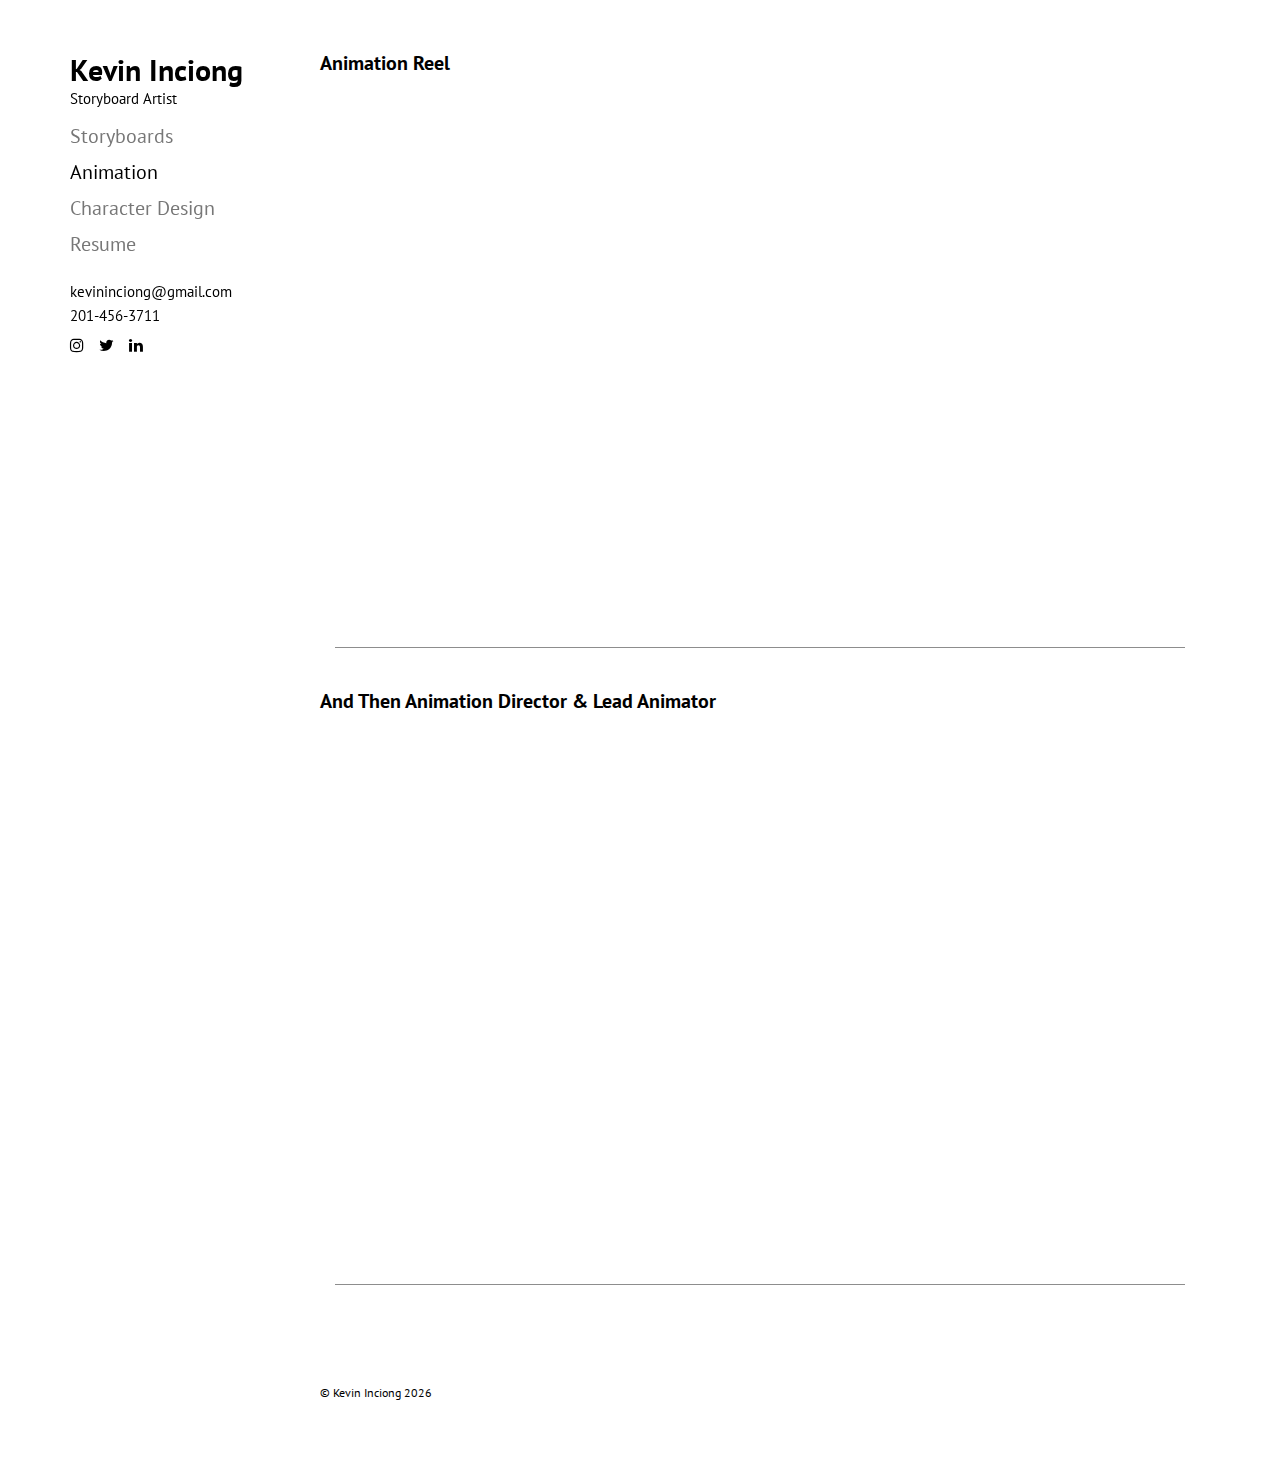
<file: animation.html>
<!DOCTYPE html>
<html lang="en">
<head>
    <meta charset="UTF-8">
    <meta http-equiv="X-UA-Compatible" content="IE=edge">
    <meta name="viewport" content="width=device-width, initial-scale=1.0">
    <link rel="icon" type="image/x-icon" href="img/favicon.ico">
    <title>Animation - Kevin Inciong</title>
    <script src="https://ajax.googleapis.com/ajax/libs/jquery/3.6.0/jquery.min.js"></script>
    <script src="js/app.js"></script>
    <link rel="stylesheet" href="stylesheet.css">
    <link rel="stylesheet" href="https://cdnjs.cloudflare.com/ajax/libs/font-awesome/4.7.0/css/font-awesome.min.css">
    <!-- font -->
    <link rel="preconnect" href="https://fonts.gstatic.com">
    <link href="https://fonts.googleapis.com/css2?family=PT+Sans&display=swap" rel="stylesheet">
    <!-- font end -->

</head>
<body>
    <div class="all-container">
        <!-- Menu -->
        <nav>
            <div class="top-menu">
                <h1 class="name">
                    <a href="./">Kevin Inciong</a>
                </h1>
                <h2 class="title">Storyboard Artist</h2>
            </div>
            <button type="button" class="menu-btn">
                <i class="fa fa-bars"></i>
            </button>
            <div class="nav-menu">
                <ul class="nav-links">
                    <li class="nav-link"><a href="./">Storyboards</a></li>
                    <li class="nav-link"><a class="current" href="animation.html">Animation</a></li>
                    <li class="nav-link"><a href="character_design.html">Character Design</a></li>
                    <li class="nav-link"><a href="./resume.pdf">Resume</a></li>
                </ul>
                <a class="email" href="mailto: kevininciong@gmail.com">kevininciong@gmail.com</a>
                <a class="phone" href="tel:201-456-3711">201-456-3711</a>
                <ul class="sns-links">
                    <li class="sns-link">
                        <a href="https://www.instagram.com/kai.art/" target="_blank">
                            <i class="fa fa-instagram"></i>
                        </a>
                    </li>
                    <li class="sns-link">
                        <a href="https://twitter.com/KInciong" target="_blank">
                            <i class="fa fa-twitter"></i>
                        </a>
                    </li>
                    <li class="sns-link">
                        <a href="https://www.linkedin.com/in/kevininc/" target="_blank">
                            <i class="fa fa-linkedin"></i>
                        </a>
                    </li>
                </ul>
            </div>
        </nav>
        <!-- Main Part -->
        <main>
            <!-- Artwork 1 -->
            <div class="artwork-conatiner">
                <div class="words-and-slides">
                    <div class="description">
                        <h5>Animation Reel</h5>
                        <!-- <p class="description-words">Lorem ipsum dolor sit amet consectetur, adipisicing elit. Repellendus modi perspiciatis ad incidunt distinctio aliquam dicta vero, ducimus, eveniet, quibusdam debitis! Illo quia voluptate voluptatem quos. Earum sapiente id praesentium quos, corporis voluptatum minus eius expedita minima voluptate tempora a sunt? Ducimus vel aut iusto aperiam dicta, facilis adipisci quas.</p> -->
                    </div>
                    <div class="animation-main">
                        <iframe width="560" height="315" src="https://player.vimeo.com/video/668858555?h=7ed76af7fb" frameborder="0" allow="accelerometer; clipboard-write; encrypted-media; gyroscope; picture-in-picture" allowfullscreen></iframe>
                        
                    </div>
                <div class="border"></div>
            </div>
            <!-- Artwork 2 -->
            <div class="artwork-conatiner">
                <div class="words-and-slides">
                    <div class="description">
                        <h5>And Then Animation Director & Lead Animator</h5>
                        <!-- <p class="description-words">Lorem ipsum dolor sit amet consectetur, adipisicing elit. Repellendus modi perspiciatis ad incidunt distinctio aliquam dicta vero, ducimus, eveniet, quibusdam debitis! Illo quia voluptate voluptatem quos. Earum sapiente id praesentium quos, corporis voluptatum minus eius expedita minima voluptate tempora a sunt? Ducimus vel aut iusto aperiam dicta, facilis adipisci quas.</p> -->
                    </div>
                    <div class="animation-main">
                        <iframe width="560" height="315" src="https://player.vimeo.com/video/277844088" title="YouTube video player" frameborder="0" allow="accelerometer; clipboard-write; encrypted-media; gyroscope; picture-in-picture" allowfullscreen></iframe>
                    </div>
                <div class="border"></div>
            </div>
            <!-- footer -->
            <footer>
                <p>&copy; Kevin Inciong 
                    <script type="text/javascript">  
                    document.write(new Date().getFullYear());</script>
                </p>
            </footer>
        </main>
    </div>
</body>
</html>
</file>
<file: stylesheet.css>
* {
    box-sizing: border-box;
    list-style: none;
    margin: 0;
    padding: 0;
    font-family: "PT Sans", sans-serif;
}

.all-container {
    max-width: 1200px;
    margin: auto;
    padding-top: 30px;
}

a {
    text-decoration: none;
    color: black;
}

/* Menu */
nav {
    width: 280px;
    position: fixed;
    padding: 20px 0 0 30px;
}

.name {
    font-size: 30px;
    font-weight: 900;
}

.title {
    font-size: 15px;
    font-weight: normal;
}

.menu-btn {
    background-color: transparent;
    border: none;
    font-size: 25px;
    position: fixed;
    top: 0;
    right: 0;
    padding: 10px;
    display: none;
}

.menu-btn:hover {
    cursor: pointer;
}

.nav-links {
    margin: 15px 0 15px 0;
}

.nav-link {
    font-size: 20px;
    padding-bottom: 10px;
}

.nav-link a {
    color: rgb(119, 119, 119);
}

.nav-link a:hover {
    color: black;
}

.nav-link a.current {
    color: black;
}

.email {
    display: block;
    font-size: 15px; 
    margin-bottom: 5px;
}

.phone {
    display: block;
    font-size: 15px; 
    margin-bottom: 10px;
}

.sns-links {
    display: flex;
    flex-direction: row;
    padding-bottom: 15px;
}

.sns-link {
    padding-right: 15px; 
}

/* Main */
main {
    margin: 0 0 60px 280px;
    padding: 20px 30px 0 0;
}

.description h5 {
    font-size: 20px;
    font-weight: 900;
}

.description-words {
    font-size: 15px;
    margin: 0 10px 5px 10px;
}

.words-and-slides {
    margin-bottom: 10px;
}

.words-and-slides script {
    width: 100%;
}

.click-arrows {
    font-size: 13px;
    margin-left: 10px;
}

.overview-video {
    display: flex;
    flex-direction: row;
}

.overviews {
    width: 60%;
    padding: 0 5px 0 0;
}

.overview-p {
    font-size: 18px;
    margin-top: 20px;
    padding: 0 0 0 10px;
}

.overview {
    display: flex;
    flex-direction: row;
    flex-wrap: wrap;
}

.slide-overview {
    width: calc(100%/4);
    height: 100%;
    padding: 5px;
}

.slide-overview:hover {
    cursor: pointer;
}

.video-thumbnail {
    flex-grow: 1;
    width: 40%;
    padding: 0 0 0 5px;
}

.thumbnail-p {
    font-size: 18px;
    margin-top: 20px;
    padding: 0 0 0 10px;
}

.thumbnail, .thumbnail-local {
    display: block;
    width: 100%;
    padding: 5px;
}

.thumbnail:hover, .thumbnail-local:hover {
    cursor: pointer;
}

.border {
    border-bottom: 1px solid rgb(141, 141, 141);
    margin: 70px 25px 40px 15px;
}

footer {
    margin-top: 100px;
    font-size: 12px;
}

/* popup img */
#popup-container {
    position: fixed;
    top:0;
    left: 0;
    width: 100vw;
    height: 100vh;
    display: none;
    background-color: rgba(0, 0, 0, 0.918);
    z-index: 999;
}


#close-btn {
    background-color: transparent;
    border: none;
    color: white;
    font-size: 50px;
    position: fixed;
    top:0px;
    right: 10px;
    padding: 0 10px;
    z-index: 999;
}

#left-right {
    display: flex;
    flex-direction: row;
}

#left, #left-character {
    width: 50vw;
    height: 100vh;
    z-index: 90;
    opacity: 0;
    transition: 0.3s;
}

#left:hover, #left-character:hover {
    opacity: 1;
}

#left button, #left-character button {
    position: absolute;
    top: 50vh;
    left: 10px;
}

#right, #right-character {
    width: 50vw;
    height: 100vh;
    z-index: 90;
    opacity: 0;
    transition: 0.3s;
}

#right:hover, #right-character:hover {
    opacity: 1;
}

#right button, #right-character button {
    position: absolute;
    top: 50vh;
    right: 10px;
}

#arrow-btn {
    font-size: 50px;
    background-color: transparent;
    border: none;
    color: white;
    padding: 7px;
}

#popup-container button:hover {
    cursor: pointer;
}

#popup-container img {
    position: fixed;
    top: 50%;
    left: 50%;
    transform: translate(-50%, -50%);
    max-height: 90%;
    max-width: 90%;
    z-index: 0;
}

#popup-container p {
    position: fixed;
    bottom: 10px;
    left: 50vw;
    color: white;
}

/* popup video */
#popup-container-video {
    position: fixed;
    top:0;
    left: 0;
    width: 100vw;
    height: 100vh;
    display: none;
    background-color: rgba(0, 0, 0, 0.918);
    z-index: 999;
}

#close-btn-video {
    background-color: transparent;
    border: none;
    color: white;
    font-size: 50px;
    position: fixed;
    top:0px;
    right: 10px;
    padding: 0 10px;
    z-index: 100;
}

#close-btn-video:hover {
    cursor: pointer;
}

.video-container {
    position: fixed;
    top: 50%;
    left: 50%;
    transform: translate(-50%, -50%);
    position: absolute;
    width: 100%;
    max-width: 1200px;
    max-height: 100vh;
    z-index: 0;
}

.video-container::before {
    content:"";
    display: block;
    padding-top: 56.25%; /* 高さと幅の比を16:9に固定。9/16*100=56.25 */
}

.video-container iframe {
    position: absolute;
    top: 0;
    left: 0;
    width: 100%;
    height: 100%;
}

/* animation page */
.animation-main {
    width: 100%;
    padding-bottom: 56.25%;
    height: 0%;
    position: relative;
    z-index: 1;
}

.animation-main video, .animation-main iframe {
    position: absolute;
    top: 0;
    left: 0;
    width: 100%;
    height: 100%;
    z-index: 1;
}

/* character-design page */
.character-top {
    width: 100%;
    height: auto;
    display:flex;
    align-items: center;
    justify-content: center;
    margin-bottom: 30px;
    padding: 0 10px;
}

.character-top img {
    width: 100%
}

.character-design-container { 
    display: flex;
    flex-wrap: wrap;
    justify-content: center;
    width: 100%;
}

.character-design-img {
    width: 33%;
    padding: 5px;
    display: flex;
    justify-content: center;
    align-items: center;
}

.character-design-img img {
    width: 100%;
}

.character-design-img img:hover, .header-img:hover {
    cursor: pointer;
}

@media(max-width: 800px) {
    .all-container {
        padding: 0;
    }

    nav {
        width: 100%;
        padding: 10px 10px 0 10px;
        position: relative;
        z-index: 100;
    }

    .top-menu {
        background: linear-gradient(to top, rgba(255, 255, 255,0.9), rgba(255, 255, 255,1));
        width: 100%;
        padding: 10px 10px 0 10px;
        margin: 0;
        position: fixed;
        top: 0;
        left: 0;
        z-index: 90;
        height: 100px;
    }

    .menu-btn {
        display: block;
        z-index: 100;
        color: rgb(119, 119, 119);
    }

    .nav-menu {
        position: fixed;
        text-align: center;
        width: 100vw;
        background-color: rgba(255, 255, 255,0.9);
        top: -500px;
        left: 0;
        transition: 0.3s;
        padding: 50px 0 50px 0;
        margin: 0;
        z-index: 80;
    }

    .nav-show {
        top: 100px;
    }

    .nav-link {
        padding-bottom: 15px;
    }

    .sns-links {
        justify-content: center;
    }

    .sns-link {
        padding: 10px 10px 0 10px; 
    }

    main {
        margin: 0 0 60px 0;
        padding: 150px 10px 0 10px;
    }

    .overview {
        justify-content: none;
        flex-wrap: wrap;
    }

    .slide-overview {
        width: calc(100%/3);
        height: 100%;
        padding: 5px;
        margin: 0;
    }

    .overview-video {
        display: block;
    }

    .overviews {
        width: 100%;
        padding: 0;
    }

    .video-thumbnail {
        width: 70%;
        margin: auto;
        padding: 0;
    }

    .character-design-img {
        width: 33%;
    }

    #right, #right-character, #left, #left-character {
        opacity: 0.5;
    }

    #right:hover, #right-character:hover, #left:hover, #left-character:hover {
        opacity: 0.5;
    }
}
</file>
